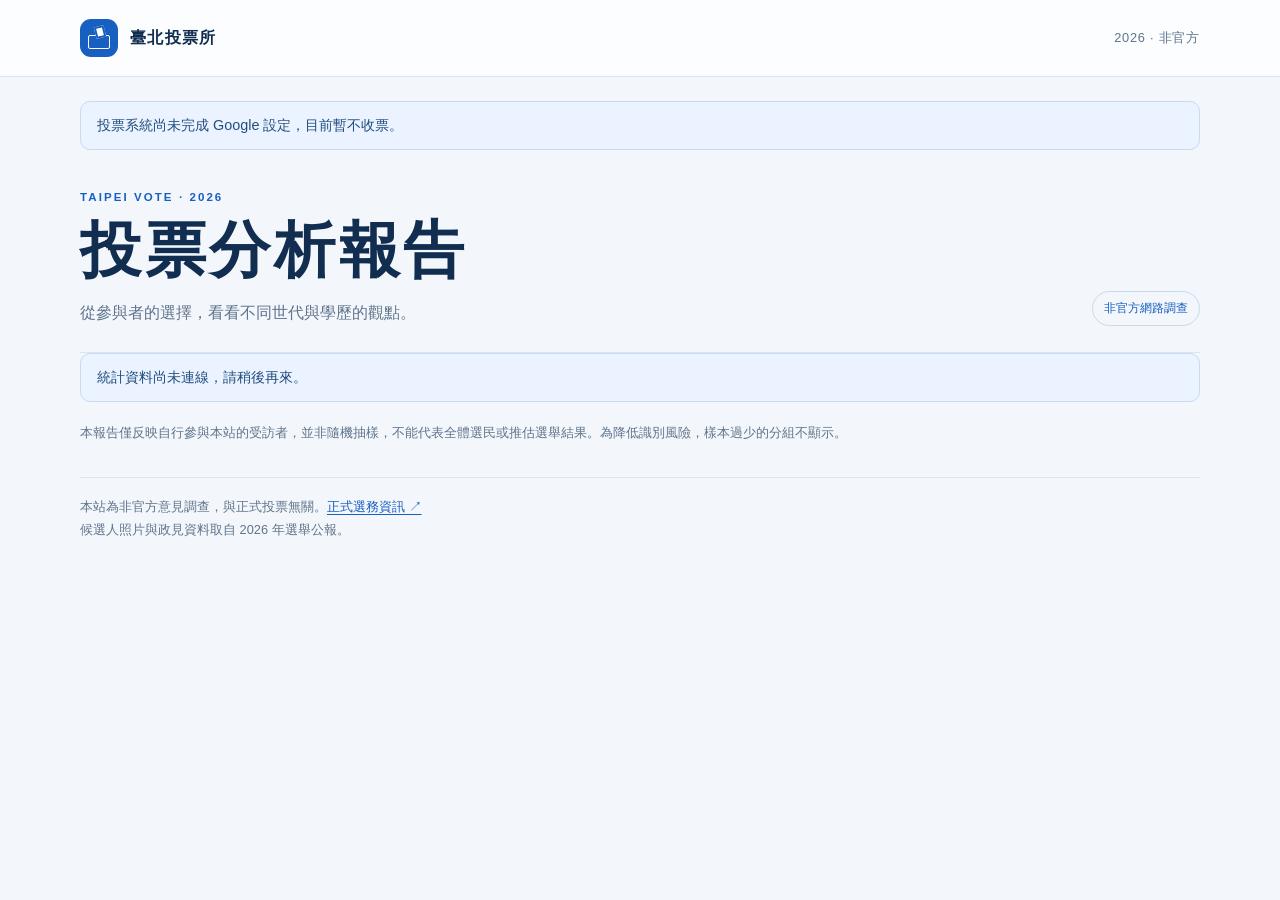
<file: index.html>
<!doctype html>
<html lang="zh-Hant-TW">
<head>
  <meta charset="utf-8">
  <meta name="viewport" content="width=device-width, initial-scale=1, viewport-fit=cover">
  <meta name="description" content="2026 臺北市長非官方網路投票，認識候選人並留下你的意見。">
  <title>臺北投票所｜2026</title>
  <link rel="stylesheet" href="poll.css?v=20261117b">
  <script defer src="vendor/three.min.js"></script>
  <script defer src="booth.js?v=20261117b"></script>
  <script defer src="candidates.js?v=20261117b"></script>
  <script defer src="poll-config.js?v=20261117b"></script>
  <script defer src="report.js?v=20261117b"></script>
  <script defer src="poll.js?v=20261117b"></script>
</head>
<body>
  <a class="skip" href="#main">跳至主要內容</a>
  <header class="site-header"><div class="wrap header-inner">
    <div class="brand"><span class="brand-icon" aria-hidden="true"></span><span>臺北投票所</span></div>
    <span class="header-note">2026 · 非官方</span>
  </div></header>
  <main class="wrap" id="main">
    <noscript><p class="notice">請開啟 JavaScript，才能操作本站。</p></noscript>
    <p class="notice" id="notice" role="status" hidden></p>

    <section id="vote-view" aria-labelledby="vote-heading">
      <h1 class="sr-only" id="vote-heading">選擇候選人</h1>
      <div class="scene-card">
        <div class="scene-stage" id="home-scene" role="group" aria-label="臺北投票所 3D 場景及候選人選項">
          <p class="scene-status">正在準備投票所…</p>
          <div class="scene-shade" aria-hidden="true"></div>
          <div class="scene-heading"><span class="kicker">TAIPEI · 2026</span><strong>點選名字，留下你的選擇</strong></div>
          <div class="candidate-overlay" id="candidate-overlay" role="list" aria-label="候選人名單"></div>
        </div>
        <div class="scene-caption"><strong>選擇候選人</strong><span>拖曳畫面可轉動視角</span></div>
      </div>
      <div class="intro-line"><p><strong>每個 Google 帳號可投一次</strong><br>投票將於 11 月 27 日中午 12:00 截止。</p><p><a href="https://bulletin.cec.gov.tw/01%E9%81%B8%E8%88%89%E5%85%AC%E5%A0%B1/03%E7%9B%B4%E8%BD%84%E5%B8%82%E9%95%B7/115%E5%B9%B4/%E8%87%BA%E5%8C%97%E5%B8%82%E5%B8%82%E9%95%B7.pdf" target="_blank" rel="noopener noreferrer">查看選舉公報 ↗</a></p></div>
    </section>

    <section class="closed-view" id="closed-view" aria-labelledby="closed-title" hidden>
      <p class="eyebrow">TAIPEI · 2026</p><h1 id="closed-title">投票已截止</h1>
      <p>感謝每一份參與。統計結果預計於 <strong>11 月 28 日下午 4:00</strong> 後開放。</p>
      <p class="closed-note">本網站為非官方、自願參與的網路意見調查。</p>
    </section>

    <section id="report-view" class="report-view" aria-labelledby="report-title" hidden>
      <div class="report-masthead"><div><p class="eyebrow">TAIPEI VOTE · 2026</p><h1 id="report-title">投票分析報告</h1><p>從參與者的選擇，看看不同世代與學歷的觀點。</p></div><span class="report-badge">非官方網路調查</span></div>
      <div id="report-content"><p class="notice" id="report-status" role="status">正在讀取統計資料…</p></div>
      <p class="methodology">本報告僅反映自行參與本站的受訪者，並非隨機抽樣，不能代表全體選民或推估選舉結果。為降低識別風險，樣本過少的分組不顯示。</p>
    </section>

    <footer><p>本站為非官方意見調查，與正式投票無關。<a href="https://info.cec.gov.tw/vote2026/">正式選務資訊 ↗</a></p><p>候選人照片與政見資料取自 2026 年選舉公報。</p></footer>
  </main>

  <dialog id="profile-dialog" aria-labelledby="profile-title">
    <div class="dialog-header"><div><p class="eyebrow">CANDIDATE</p><h2 id="profile-title"></h2><p id="profile-party"></p></div><button class="icon-button" id="profile-close" aria-label="關閉候選人資料">×</button></div>
    <div class="profile-body"><div><div class="portrait"><img id="profile-image" alt=""></div><p class="credit">照片：2026 年選舉公報</p></div><div class="profile-copy"><section><h3>公開經歷</h3><p id="profile-bio"></p></section><section><h3>本屆政見</h3><ul id="profile-policy"></ul><a id="profile-source" target="_blank" rel="noopener noreferrer">查看公報原文 ↗</a></section><p class="fineprint">學經歷與政見由候選人填報，完整內容請見選舉公報。</p></div></div>
  </dialog>

  <dialog id="vote-dialog" aria-labelledby="dialog-title">
    <div class="dialog-header"><div><p class="eyebrow">YOUR VOICE</p><h2 id="dialog-title">登入後繼續</h2></div><button class="icon-button" id="dialog-close" aria-label="關閉投票視窗">×</button></div>
    <div class="dialog-content">
      <p class="chosen" id="chosen-candidate"></p>
      <p class="dialog-message" id="dialog-message" role="status"></p>
      <section id="signin-step"><p class="muted">請先使用 Google 帳號驗證。每個帳號限投一次。</p><button type="button" id="google-signin" class="button google-button" disabled><span class="google-mark" aria-hidden="true">G</span>使用 Google 繼續</button></section>
      <form id="profile-form" hidden>
        <p class="muted form-intro">登入成功，請填寫以下資料後確認投票。</p>
        <div class="form-grid">
          <label>名稱<input name="name" maxlength="40" autocomplete="name" required></label>
          <label>年齡<input name="age" type="number" min="0" max="120" step="1" inputmode="numeric" required></label>
          <label>性別<select name="gender" required><option value="">請選擇</option><option>女</option><option>男</option><option>非二元／其他</option><option>不願透露</option></select></label>
          <label>最高學歷<select name="education" required><option value="">請選擇</option><option>國小及以下</option><option>國中</option><option>高中職</option><option>專科</option><option>大學</option><option>碩士</option><option>博士</option><option>其他</option></select></label>
          <label class="full">學校名稱<input name="school" maxlength="100" placeholder="例如：再興高中、臺灣大學" required><small>若不適用，可填「不適用」。</small></label>
        </div>
        <div class="privacy"><h3>資料使用說明</h3><p id="privacy-text"></p><p>姓名等個人資料與統計分開存放，但管理者仍可能從紀錄時間等線索推測個人選擇，不能保證匿名。Google 帳號只用來去重，不會記錄電子郵件。</p><label class="consent"><input type="checkbox" name="consent" required><span>我已閱讀並同意上述資料使用方式。</span></label></div>
        <button type="submit" class="button primary">下一步：確認選擇</button>
      </form>
      <section id="confirm-step" hidden><p class="muted">請確認選擇；送出後這個 Google 帳號無法再次投票。</p><div class="confirm-choice" id="confirm-choice"></div><div class="actions"><button type="button" class="button secondary" id="back-form">返回修改資料</button><button type="button" class="button primary" id="submit-vote">確認並送出</button></div></section>
      <section id="done-step" hidden><p class="muted" id="done-message"></p><button class="button secondary" type="button" id="finish">完成</button></section>
    </div>
  </dialog>
  <iframe id="bridge" title="投票資料連線" hidden></iframe>
</body>
</html>
</file>
<file: poll.css>
:root{color-scheme:light;--ink:#112d50;--muted:#60748c;--line:#d9e5f2;--blue:#175fc1;--orange:#dc7427;--paper:#fff;--ground:#f3f7fc;--serif:"Noto Serif TC","Songti TC","PMingLiU",serif;--sans:Inter,"PingFang TC","Noto Sans TC","Microsoft JhengHei",sans-serif}
*,*::before,*::after{box-sizing:border-box}[hidden]{display:none!important}html{scroll-behavior:smooth}body{margin:0;padding:env(safe-area-inset-top) env(safe-area-inset-right) 0 env(safe-area-inset-left);background:var(--ground);color:var(--ink);font:16px/1.6 var(--sans)}button,input,select{font:inherit}button{cursor:pointer}button:disabled{cursor:not-allowed;opacity:.6}a{color:#175fc1;text-underline-offset:.22em}:focus-visible{outline:3px solid #f19848;outline-offset:3px}h1,h2,h3,p{margin:0}h1,h2,h3{line-height:1.3}.wrap{width:min(1120px,calc(100% - 48px));margin:auto}.sr-only{position:absolute;width:1px;height:1px;margin:-1px;overflow:hidden;clip-path:inset(50%);white-space:nowrap}.skip{position:fixed;z-index:10;top:8px;left:8px;background:white;padding:9px;transform:translateY(-160%)}.skip:focus{transform:none}
.site-header{border-bottom:1px solid var(--line);background:#ffffffb8}.header-inner{height:76px;display:flex;align-items:center;justify-content:space-between;gap:16px}.brand{display:flex;align-items:center;gap:12px;font-weight:800;letter-spacing:.08em}.brand-icon{position:relative;display:inline-block;width:38px;height:38px;border-radius:11px;background:var(--blue);flex:none}.brand-icon:before{content:"";position:absolute;inset:16px 8px 8px;border:1.5px solid white;border-radius:2px}.brand-icon:after{content:"";position:absolute;width:10px;height:12px;top:7px;left:15px;background:white;border:2px solid var(--blue);transform:rotate(-14deg)}.header-note{font-size:.8rem;color:var(--muted);letter-spacing:.06em}main{padding-top:24px}.notice{padding:12px 16px;border:1px solid #c8daef;border-radius:10px;background:#eaf3ff;color:#234e7f;font-size:.9rem;margin-bottom:16px}
.scene-card{overflow:hidden;border:1px solid #d6e1ef;border-radius:20px;background:white;box-shadow:0 18px 45px #17497c12}.scene-stage{position:relative;isolation:isolate;overflow:hidden;width:100%;aspect-ratio:16/9;max-height:680px;min-height:410px;background:#dfe2e7}.scene-stage canvas{position:absolute;inset:0;display:block;width:100%;height:100%;touch-action:pan-y;cursor:grab}.scene-stage canvas[data-dragging]{cursor:grabbing}.scene-status{position:absolute;inset:30% 20px auto;text-align:center;color:#344e68}.scene-shade{position:absolute;z-index:1;inset:0;pointer-events:none;background:linear-gradient(180deg,rgba(8,22,40,.5),transparent 24%,transparent 38%,rgba(8,22,40,.72))}.scene-heading{position:absolute;z-index:2;left:clamp(20px,4vw,45px);top:clamp(19px,3vw,32px);display:grid;color:white;text-shadow:0 2px 9px #142336b0;pointer-events:none}.scene-heading strong{font-family:var(--serif);font-size:clamp(1.15rem,2vw,1.65rem);letter-spacing:.07em}.kicker{font-size:.7rem;letter-spacing:.2em;font-weight:800;color:#ffcf9a}.candidate-overlay{position:absolute;z-index:3;left:clamp(18px,4vw,45px);right:clamp(18px,4vw,45px);bottom:clamp(16px,3vw,34px);display:grid;grid-template-columns:repeat(3,minmax(0,1fr));gap:6px 22px}.candidate-item{display:flex;align-items:stretch;min-width:0;border-bottom:1px solid #ffffff65}.candidate-select{display:flex;align-items:center;gap:10px;flex:1;min-width:0;min-height:56px;padding:6px 0;border:0;background:transparent;color:white;text-align:left;text-shadow:0 1px 5px #102033,0 1px 2px #102033;font-size:1.1rem;font-weight:800;letter-spacing:.045em}.candidate-select:hover{color:#ffe0bd}.candidate-number{width:28px;height:28px;display:grid;place-items:center;border:1px solid #ffffffb0;border-radius:50%;font:700 .78rem/1 var(--sans)}.candidate-details{flex:none;align-self:center;width:44px;height:44px;border:0;border-radius:50%;background:transparent;color:white;text-shadow:0 1px 5px #102033;font-size:1rem}.candidate-details span{display:inline-grid;place-items:center;border:1px solid #fff9;width:22px;height:22px;border-radius:50%;font:700 .75rem/1 var(--sans)}.candidate-details:hover{background:#ffffff28}.scene-caption{display:flex;justify-content:space-between;gap:12px;padding:13px 21px;color:var(--muted);font-size:.85rem}.scene-caption strong{color:var(--blue)}.intro-line{display:flex;align-items:flex-start;justify-content:space-between;gap:20px;margin:20px 2px;color:var(--muted);font-size:.9rem}.intro-line strong{color:var(--ink)}.intro-line a{white-space:nowrap;font-weight:700}
footer{margin-top:32px;padding:19px 0 32px;border-top:1px solid var(--line);color:var(--muted);font-size:.8rem}footer p+p{margin-top:3px}.closed-view{margin:clamp(50px,12vh,130px) auto;max-width:670px;text-align:center}.closed-view h1,.report-masthead h1{margin:10px 0 14px;font:850 clamp(2.3rem,5vw,4rem)/1.15 var(--serif);letter-spacing:.06em}.closed-view>p:not(.eyebrow){color:var(--muted)}.closed-view .closed-note{font-size:.86rem;margin-top:26px}.eyebrow{color:var(--blue);font-size:.72rem;font-weight:800;letter-spacing:.18em}
dialog{width:min(540px,calc(100% - 28px));max-height:min(90dvh,900px);overflow:auto;padding:0;border:1px solid #d5e2f0;border-radius:18px;background:white;color:var(--ink);box-shadow:0 25px 80px #0e264b35}dialog::backdrop{background:#10253db8}.dialog-header{display:flex;justify-content:space-between;gap:16px;align-items:start;padding:22px 24px 16px;border-bottom:1px solid var(--line)}.dialog-header h2{font:800 1.6rem/1.25 var(--serif)}.dialog-header p:not(.eyebrow){color:var(--muted);font-size:.9rem}.icon-button{flex:none;width:44px;height:44px;border:1px solid var(--line);border-radius:10px;background:white;color:var(--ink);font-size:1.35rem}.dialog-content{padding:22px 24px 25px}.chosen{padding:11px 13px;margin-bottom:14px;border-radius:10px;background:#eff5fd;color:#1a4e92;font-weight:750}.dialog-message:not(:empty){padding:10px 12px;margin-bottom:12px;background:#fff3e7;border-radius:8px;color:#934609;font-size:.9rem}.muted{color:var(--muted);font-size:.93rem}.button{display:inline-flex;align-items:center;justify-content:center;gap:10px;min-height:48px;padding:10px 17px;border:1px solid transparent;border-radius:10px;font-weight:750}.button.primary{background:var(--blue);color:white}.button.secondary{background:white;color:var(--ink);border-color:var(--line)}.google-button{width:100%;margin-top:18px;background:white;border-color:#c6d3e3;color:#28425f}.google-mark{font-weight:900;color:#4285f4;font-size:1.25rem}.button:active:not(:disabled){transform:translateY(1px)}.form-intro{margin-bottom:15px}.form-grid{display:grid;grid-template-columns:1fr 1fr;gap:12px}.form-grid label{display:grid;gap:5px;color:var(--ink);font-size:.88rem;font-weight:700}.form-grid label.full{grid-column:1/-1}.form-grid input,.form-grid select{width:100%;min-width:0;min-height:46px;padding:8px 10px;border:1px solid #bdcddd;border-radius:9px;background:white;color:var(--ink)}.form-grid small{color:var(--muted);font-size:.76rem;font-weight:400}.privacy{margin:18px 0;padding:14px;border:1px solid var(--line);border-radius:11px;background:#f7faff}.privacy h3{font-size:.9rem}.privacy p{margin-top:7px;color:#51657d;font-size:.8rem;line-height:1.55}.consent{display:flex;align-items:start;gap:9px;margin-top:12px;font-size:.84rem;font-weight:700}.consent input{width:19px;height:19px;flex:none}.confirm-choice{padding:18px;margin:16px 0;border:1px solid #d8e5f3;border-radius:10px;background:#f3f7fd;font-size:1.2rem;font-weight:800}.actions{display:flex;justify-content:flex-end;flex-wrap:wrap;gap:8px}#done-step .button{margin-top:16px}
.profile-body{display:grid;grid-template-columns:145px minmax(0,1fr);gap:18px;padding:22px 24px}.portrait{overflow:hidden;border:1px solid var(--line);border-radius:10px;aspect-ratio:3/4;background:#eaf2fa}.portrait img{width:100%;height:100%;object-fit:cover}.credit,.fineprint{color:var(--muted);font-size:.76rem;line-height:1.5}.credit{margin-top:6px}.profile-copy{display:grid;align-content:start;gap:15px}.profile-copy h3{margin-bottom:5px;color:var(--blue);font-size:.94rem}.profile-copy p,.profile-copy li{font-size:.9rem}.profile-copy ul{margin:0;padding-left:1.2em}.profile-copy a{display:inline-block;margin-top:6px;font-weight:700;font-size:.85rem}
.report-view{padding-top:22px}.report-masthead{display:flex;justify-content:space-between;align-items:end;gap:20px;padding-bottom:26px;border-bottom:1px solid var(--line)}.report-masthead h1{font-size:clamp(2.3rem,5vw,3.8rem)}.report-masthead p:not(.eyebrow){color:var(--muted)}.report-badge{padding:7px 11px;border:1px solid #c7daed;border-radius:20px;color:var(--blue);font-size:.75rem;white-space:nowrap}.report-grid{display:grid;grid-template-columns:1.2fr 1fr;gap:16px;margin-top:20px}.report-card{padding:22px;background:white;border:1px solid var(--line);border-radius:16px;box-shadow:0 12px 35px #163d6810}.report-card.full{grid-column:1/-1}.report-card h2{font:800 1.32rem/1.3 var(--serif)}.report-card .meta{margin-top:5px;color:var(--muted);font-size:.82rem}.metric{margin:9px 0 14px;color:var(--blue);font:800 2.4rem/1 var(--sans)}.overall-list,.breakdown{display:grid;gap:12px;margin-top:18px}.bar-row{display:grid;grid-template-columns:76px 1fr 52px;align-items:center;gap:10px;font-size:.85rem}.bar-row strong:last-child{text-align:right}.bar-track{height:8px;overflow:hidden;border-radius:8px;background:#e8eff7}.bar-fill{height:100%;background:var(--blue);border-radius:8px}.breakdown-row{display:grid;grid-template-columns:82px 1fr;gap:12px;align-items:center;font-size:.83rem}.stack{display:flex;overflow:hidden;height:16px;border-radius:10px;background:#e7eef6}.stack span{min-width:0}.legend{display:flex;flex-wrap:wrap;gap:6px 13px;margin-top:16px;color:var(--muted);font-size:.75rem}.legend span{display:flex;align-items:center;gap:5px}.legend i{width:8px;height:8px;border-radius:50%}.breakdown-detail{grid-column:2;color:var(--muted);font-size:.74rem;line-height:1.45}.methodology{margin-top:20px;color:var(--muted);font-size:.83rem;line-height:1.7}
.report-explainer{display:grid;gap:12px;margin-top:18px;color:var(--muted);font-size:.9rem;line-height:1.7}
@media(max-width:700px){.wrap{width:calc(100% - 28px)}.header-inner{height:68px}main{padding-top:14px}.scene-stage{aspect-ratio:auto;height:clamp(470px,137vw,640px);min-height:0;max-height:none}.candidate-overlay{grid-template-columns:repeat(2,minmax(0,1fr));gap:3px 17px;bottom:20px}.candidate-select{min-height:52px;font-size:1rem}.scene-heading{left:20px;top:20px}.scene-shade{background:linear-gradient(180deg,rgba(8,22,40,.55),transparent 23%,transparent 38%,rgba(8,22,40,.8))}.intro-line{font-size:.84rem}.report-grid{grid-template-columns:1fr}.report-card.full{grid-column:auto}.report-masthead{align-items:start;flex-direction:column}.report-card{padding:19px}}
@media(max-width:480px){.profile-body{grid-template-columns:1fr}.portrait{width:125px}}
@media(max-width:380px){.candidate-overlay{gap:2px 9px;left:15px;right:15px}.candidate-select{gap:4px;font-size:.86rem;letter-spacing:0;white-space:nowrap}.candidate-number{width:24px;height:24px;flex:none;font-size:.7rem}.scene-caption{padding-inline:14px}.scene-caption span{font-size:.75rem}.intro-line{display:block}.intro-line p+p{margin-top:8px}.profile-body{grid-template-columns:1fr}.portrait{width:125px}.form-grid{gap:10px}.dialog-content,.profile-body{padding:18px}.dialog-header{padding:18px}.breakdown-row{grid-template-columns:66px 1fr}.bar-row{grid-template-columns:65px 1fr 45px}}
@media(prefers-reduced-motion:reduce){html{scroll-behavior:auto}*{animation-duration:.01ms!important;transition-duration:.01ms!important}}
</file>
